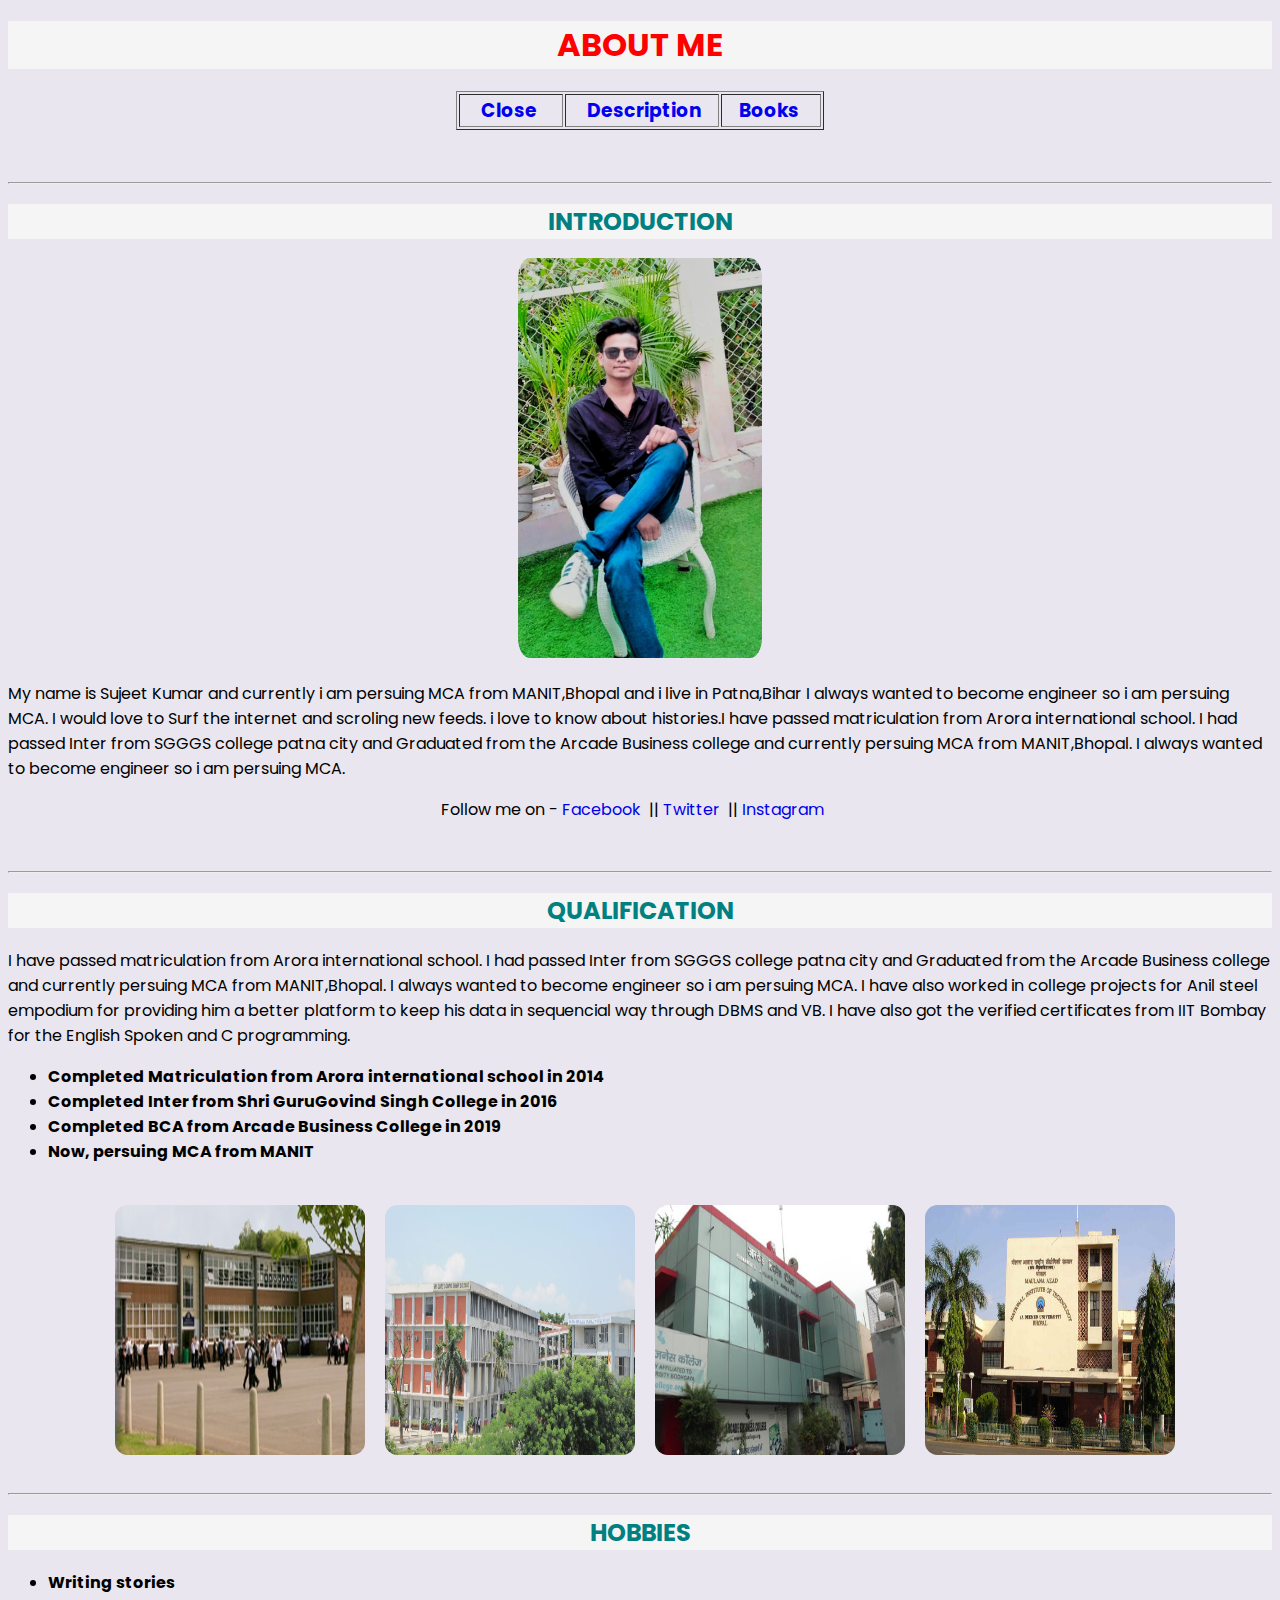
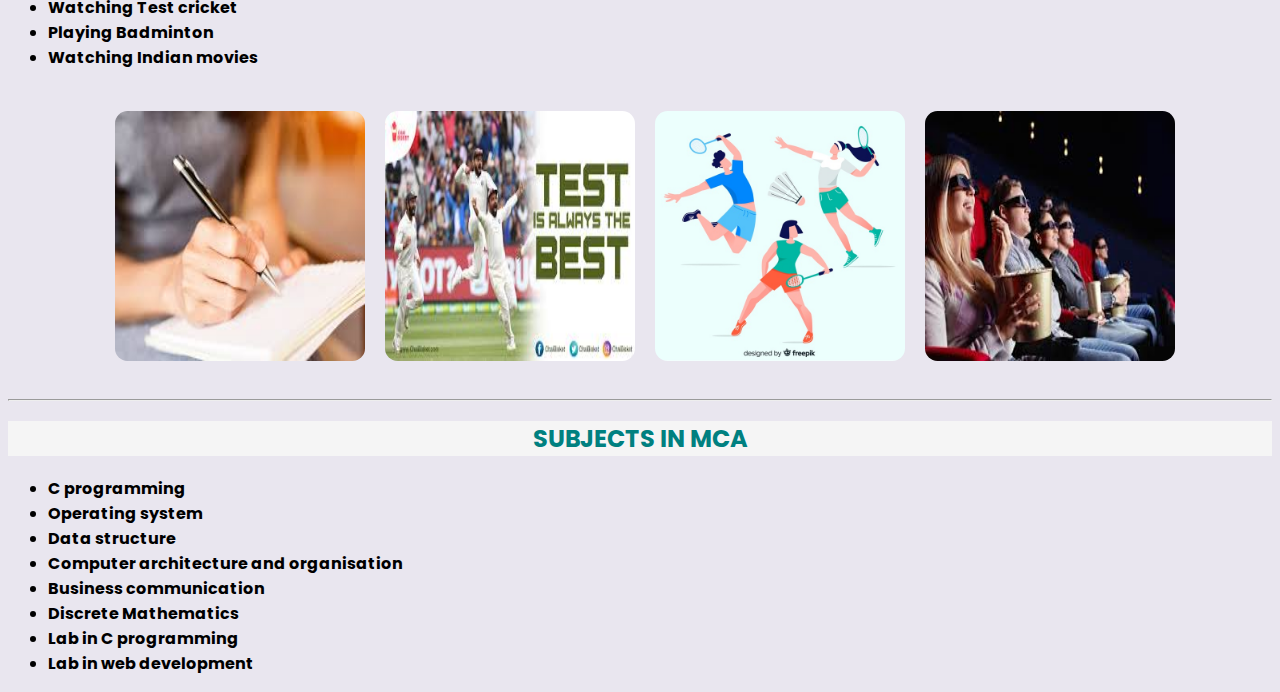
<file: index.html>
<!DOCTYPE html>
<html lang="en">
<head>
   <meta charset="UTF-8">
   <meta http-equiv="X-UA-Compatible" content="IE=edge">
   <meta name="viewport" content="width=device-width, initial-scale=1.0">
   <title>About me </title>
   <link rel="stylesheet" href="./public/css/style.css">
   <link rel="preconnect" href="https://fonts.gstatic.com">
<link href="https://fonts.googleapis.com/css2?family=Poppins:wght@300&display=swap" rel="stylesheet">
<style>
   a{
      text-decoration: none;
   }
</style>
</head>
<body>
   <div class="about">
   <h1 text align="center"> ABOUT ME </h1>
    <h3> <center> <table border="1"> </center>
      <tr>
         <td> <a href="JavaScript:window.close()">  &nbsp; &nbsp; &nbsp;Close  &nbsp; &nbsp; &nbsp;</a></td>
         <td> <a href="./about2.html" target="_blank"> &nbsp;&nbsp; &nbsp;  Description&nbsp;&nbsp; &nbsp;</a> </td>
         <td> <a href="./book.html" target="_blank"> &nbsp; &nbsp;&nbsp;Books &nbsp;&nbsp; &nbsp; </a></td>
      </tr>
   </table> </h3>
   <br> <hr>
 <h2 text align="center"> INTRODUCTION </h2>

 <center> <img src="./public/images/pic.jpg" alt="this is an image" height="400"> </center>
 <p> My name is Sujeet Kumar and currently i am persuing MCA from MANIT,Bhopal and i live in Patna,Bihar I always wanted to become engineer so i am persuing MCA. I would love to Surf the internet and scroling new feeds. i love to know about histories.I have passed matriculation from Arora international school. I had passed Inter from SGGGS college patna city and Graduated from the Arcade Business college and currently persuing MCA from MANIT,Bhopal. I always wanted to become engineer so i am persuing MCA. </p>
 <center><p> Follow me on -<a href="https://www.facebook.com/winnersujeet" target="_blank"> Facebook </a>&nbsp;||
   <a href="https://www.twitter.com/winnersujeet" target="_blank"> Twitter </a>&nbsp;||
   <a href="https://www.instagram.com/sujeet__guptaa" target="_blank"> Instagram </a> &nbsp; &nbsp;</p></center>
 <br> <hr> 
 
 <h2 text align="center"> QUALIFICATION </h2> 
<p> I have passed matriculation from Arora international school. I had passed Inter from SGGGS college patna city and Graduated from the Arcade Business college and currently persuing MCA from MANIT,Bhopal. I always wanted to become engineer so i am persuing MCA. I have also worked in college projects for Anil steel empodium for providing him a better platform to keep his data in sequencial way through DBMS and VB. I have also got the verified certificates from IIT Bombay for the English Spoken and C programming.</p>
<ul>
   <li> <b>Completed Matriculation from Arora international school in 2014 </b></li>
    <li><b>Completed Inter from Shri GuruGovind Singh College in 2016</b></li>
   <li><b>Completed BCA from Arcade Business College in 2019</b></li>
   <li><b>Now, persuing MCA from MANIT</b></li>
</ul>
 <!-- <center><table border="1">
   <thead>
      <img src="./public/images/school1.png" alt="this is an image" height="300" width="300"> &nbsp; &nbsp;
   </thead>
   <thead> <img src="./public/images/sggs.jpeg" alt="this is an image" height="300" width="300">  &nbsp; &nbsp;
   </thead>
 <img src="./public/images/arcade.jpg" alt="this is an image" height="300" width="300">  &nbsp; &nbsp;
</thead>
 <img src="./public/images/manit.jpg" alt="this is an image" height="300" width="300"> 
</thead>
</table> </center> -->
<div class="galleryContainer">
   <div class="imgCont">
      <img class="responsive-img" alt="image 1" src="./public/images/school1.png">
   </div>
   <div class="imgCont">
      <img class="responsive-img" alt="image 1" src="./public/images/sggs.jpeg">
   </div>
   <div class="imgCont">
      <img class="responsive-img" alt="image 1" src="./public/images/arcade.jpg">
   </div>
   <div class="imgCont">
      <img class="responsive-img" alt="image 1" src="./public/images/manit.jpg">
   </div>
</div>
      <br> <hr>  
      
    <h2 text align="center"> HOBBIES </h2> 
   <ul>
   <li> <b>Writing stories </b> </li>
   <li><b>Watching Test cricket  </b></li>
   <li> <b>Playing Badminton </b></li>
   <li><b> Watching Indian movies </b></li>
   </ul>
   <!-- <center><table border="1">
      <thead>
         <img src="./public/images/write.jpg" alt="this is an image" height="300" width="300"> &nbsp; &nbsp;
      </thead>
      <thead> 
         <img src="./public/images/test.jpg" alt="this is an image" height="300" width="300">  &nbsp; &nbsp;
      </thead>
    <img src="./public/images/badmintion.jpg" alt="this is an image" height="300" width="300">  &nbsp; &nbsp;
   </thead>
    <img src="./public/images/movies.jpg" alt="this is an image" height="300" width="300"> 
   </thead>
   </table> </center> -->
   <div class="galleryContainer">
      <div class="imgCont">
         <img class="responsive-img" alt="image 1" src="./public/images/write.jpg">
      </div>
      <div class="imgCont">
         <img class="responsive-img" alt="image 1" src="./public/images/test.jpg">
      </div>
      <div class="imgCont">
         <img class="responsive-img" alt="image 1" src="./public/images/badmintion.jpg">
      </div>
      <div class="imgCont">
         <img class="responsive-img" alt="image 1" src="./public/images/movies.jpg">
      </div>
   </div>
   <br> <hr>
   <div class="mca">
     <a href="./about2.html" target="_blank"> <h2><center> SUBJECTS IN MCA </center></h2> </a> 
   <ul>
      <li><b>C programming </b> </li>
      <li><b>Operating system  </b> </li>
      <li><b> Data structure </b> </li>
      <li><b> Computer architecture and organisation</b> </li>
      <li><b>Business communication </b> </li>
      <li><b> Discrete Mathematics </b> </li>
      <li><b> Lab in C programming </b> </li>
      <li><b> Lab in web development  </b> </li>
     
   </ul>
</div>
</body>
</html>
</file>
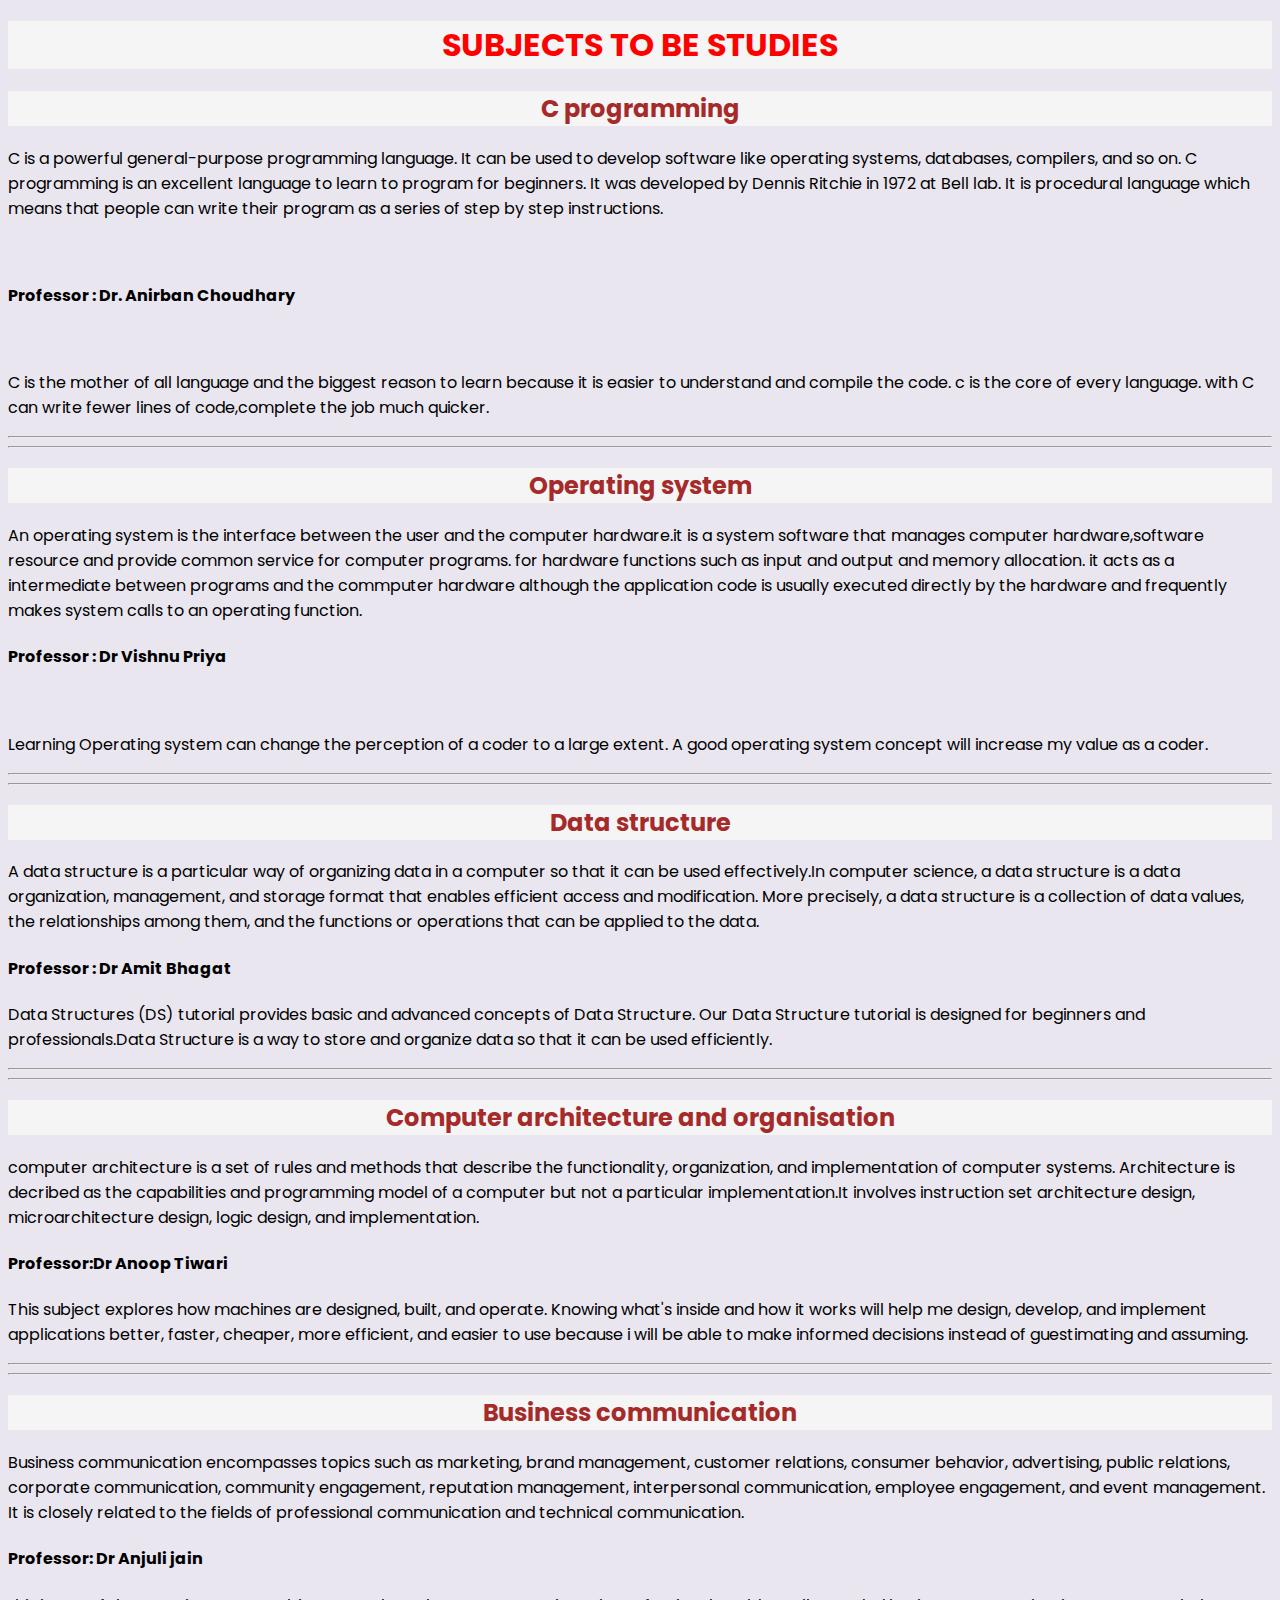
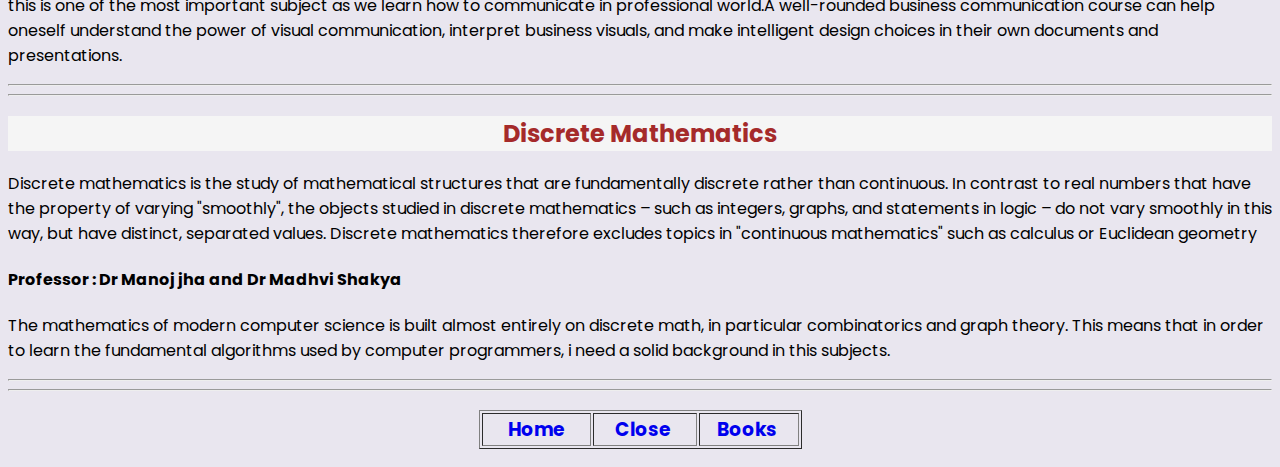
<file: about2.html>
<!DOCTYPE html>
<html lang="en">
<head>
   <meta charset="UTF-8">
   <meta http-equiv="X-UA-Compatible" content="IE=edge">
   <meta name="viewport" content="width=device-width, initial-scale=1.0">
   <title>Teacher section</title>
   <link rel="stylesheet" href="./public/css/style2.css">
   <link rel="preconnect" href="https://fonts.gstatic.com">
<link href="https://fonts.googleapis.com/css2?family=Poppins:wght@300&display=swap" rel="stylesheet">
<style>
   a{
      text-decoration: none;
   }
</style>
</head>
<body>
  </a>
   <div>
     <center> <h1> SUBJECTS TO BE STUDIES</h1></center>
      <center><h2> C programming</h2></center>
   
      <p>C is a powerful general-purpose programming language. It can be used to develop software like operating systems, databases, compilers, and so on. C programming is an excellent language to learn to program for beginners. It was developed by Dennis Ritchie in 1972 at Bell lab. It is procedural language which means that people can write their program as a series of step by step instructions.</p> <br>

     <h4>  Professor : Dr. Anirban Choudhary</h4> <br>
         <p>C is the mother of all language and the biggest reason to learn because it is easier to understand and compile the code. c is the core of every language. with C can write fewer lines of code,complete the job much quicker.</p>
   </div>
   <hr> <hr>
   <div>
      
      <center><h2>Operating system</h2></center>
   
      <p>An operating system is the interface between the user and the computer hardware.it is a system software that manages computer hardware,software resource and provide common service for computer programs. for hardware functions such as input and output and memory allocation. it acts as a intermediate between programs and the commputer hardware although the application code is usually executed directly by the hardware and frequently makes system calls to an operating function.</p>
      <h4> Professor : Dr Vishnu Priya </h4> <br>
   <p> Learning Operating system can change the perception of a coder to a large extent. A good operating system concept will increase my value as a coder.</p>
   </div> <hr> <hr>
   <div>
   
      <center><h2> Data structure</h2></center>
   
      <p> A data structure is a particular way of organizing data in a computer so that it can be used effectively.In computer science, a data structure is a data organization, management, and storage format that enables efficient access and modification. More precisely, a data structure is a collection of data values, the relationships among them, and the functions or operations that can be applied to the data. </p>
      <h4> Professor : Dr Amit Bhagat</h4>

   <p>Data Structures (DS) tutorial provides basic and advanced concepts of Data Structure. Our Data Structure tutorial is designed for beginners and professionals.Data Structure is a way to store and organize data so that it can be used efficiently.</p>
</div> <hr> <hr>
<div>
   
   <center> <h2>Computer architecture and organisation </h2></center>

   <p> computer architecture is a set of rules and methods that describe the functionality, organization, and implementation of computer systems. Architecture is decribed as the capabilities and programming model of a computer but not a particular implementation.It involves instruction set architecture design, microarchitecture design, logic design, and implementation.</p>
   <h4> Professor:Dr Anoop Tiwari</h4>
   <p>This subject explores how machines are designed, built, and operate. Knowing what's inside and how it works will help me design, develop, and implement applications better, faster, cheaper, more efficient, and easier to use because i will be able to make informed decisions instead of guestimating and assuming.</p>
</div> <hr> <hr> 
<div>
   
<center> <h2> Business communication </h2></center>

<p>Business communication encompasses topics such as marketing, brand management, customer relations, consumer behavior, advertising, public relations, corporate communication, community engagement, reputation management, interpersonal communication, employee engagement, and event management. It is closely related to the fields of professional communication and technical communication.</p>
<h4>Professor: Dr Anjuli jain</h4>
<p>this is one of the most important subject as we learn how to communicate in professional world.A well-rounded business communication course can help oneself understand the power of visual communication, interpret business visuals, and make intelligent design choices in their own documents and presentations.</p>
</div> <hr> <hr>
<div>
   
   <center><h2> Discrete Mathematics </h2></center>

   <p> Discrete mathematics is the study of mathematical structures that are fundamentally discrete rather than continuous. In contrast to real numbers that have the property of varying "smoothly", the objects studied in discrete mathematics – such as integers, graphs, and statements in logic – do not vary smoothly in this way, but have distinct, separated values. Discrete mathematics therefore excludes topics in "continuous mathematics" such as calculus or Euclidean geometry</p>
   <h4>Professor : Dr Manoj jha and Dr Madhvi Shakya</h4>
   <p>The mathematics of modern computer science is built almost entirely on discrete math, in particular combinatorics and graph theory. This means that in order to learn the fundamental algorithms used by computer programmers, i need a solid background in this subjects.</p>
</div>
<hr> <hr>
<h3> <center> <table border="1"> </center>
   <tr>
      <td>  <a href="index.html" target="_blank"> &nbsp; &nbsp; &nbsp; Home &nbsp; &nbsp; &nbsp; </td>
      <td> <a href="JavaScript:window.close()">  &nbsp; &nbsp; &nbsp;Close  &nbsp; &nbsp; &nbsp;</a></td>
      <td> <a href="book.html" target="_blank"> &nbsp; &nbsp;&nbsp;Books &nbsp;&nbsp; &nbsp; </a></td>
   </tr>
</table> </h3>
</body>
</html>
</file>
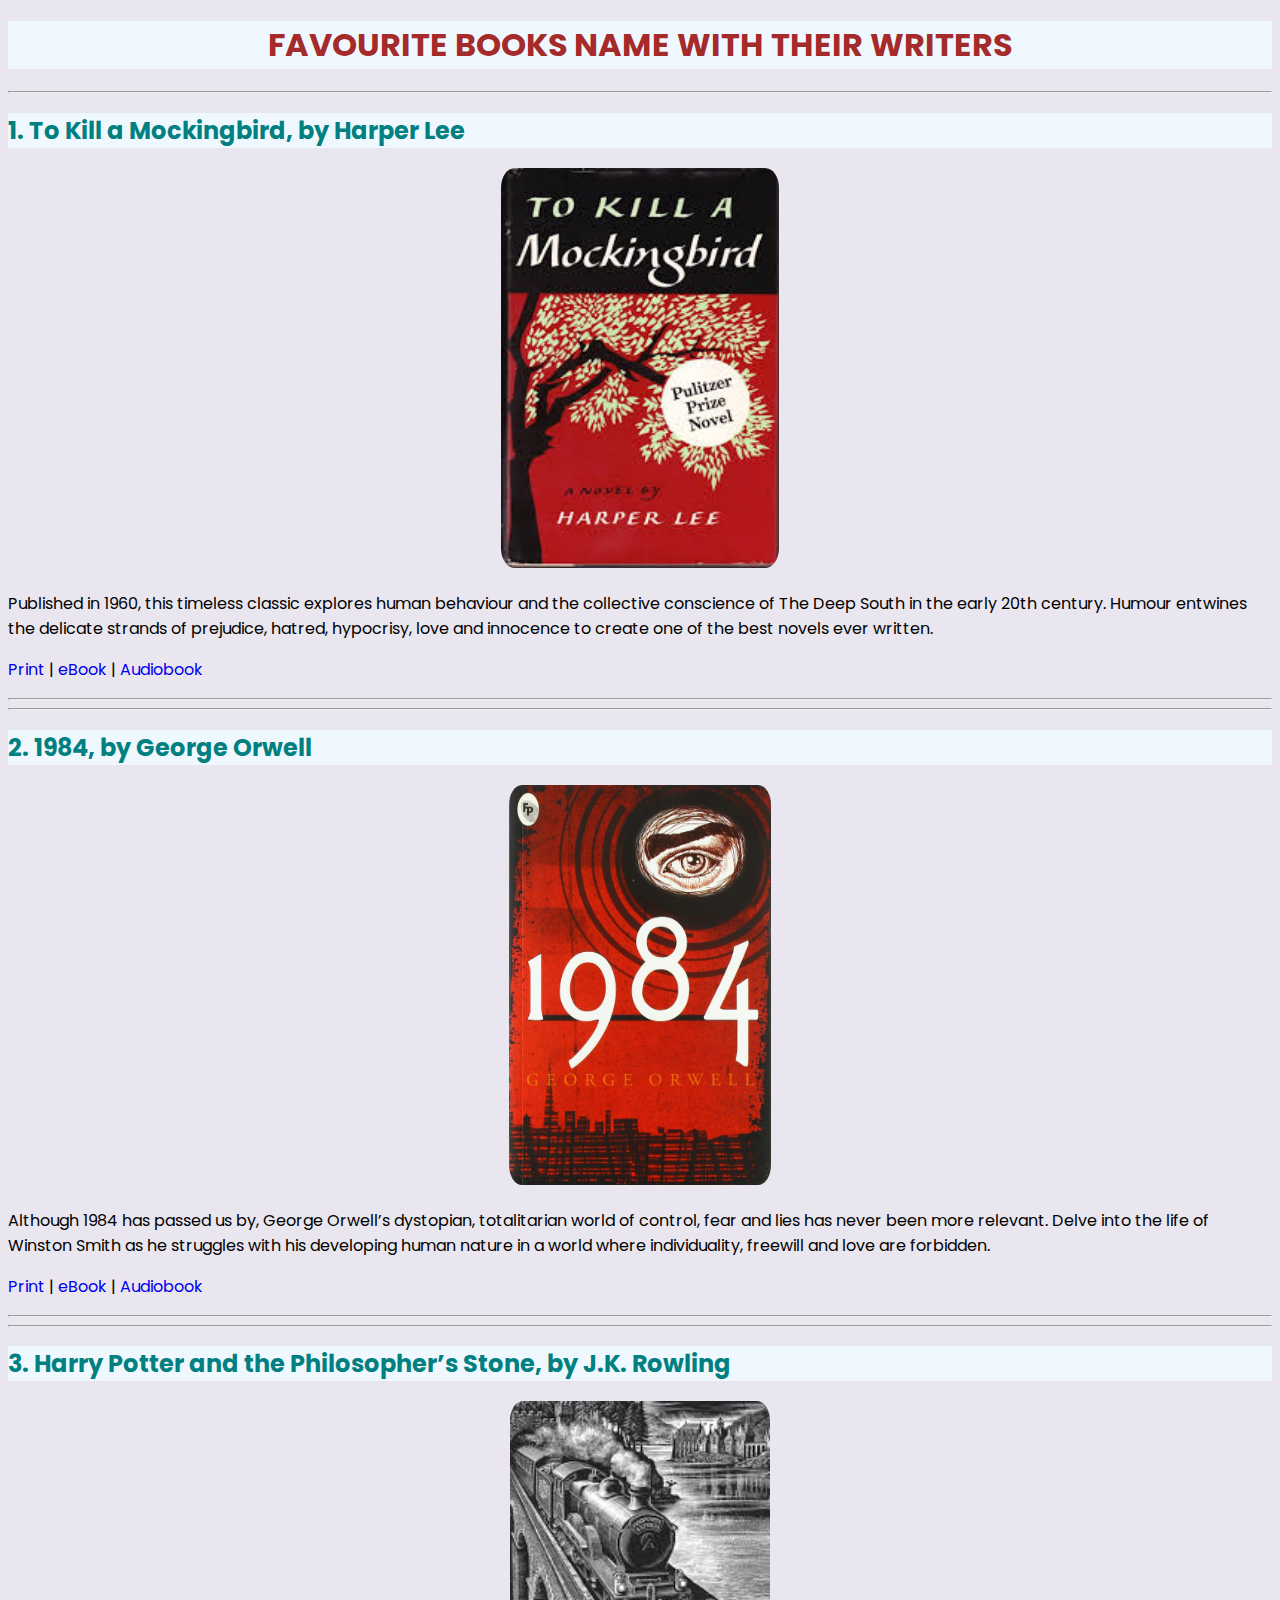
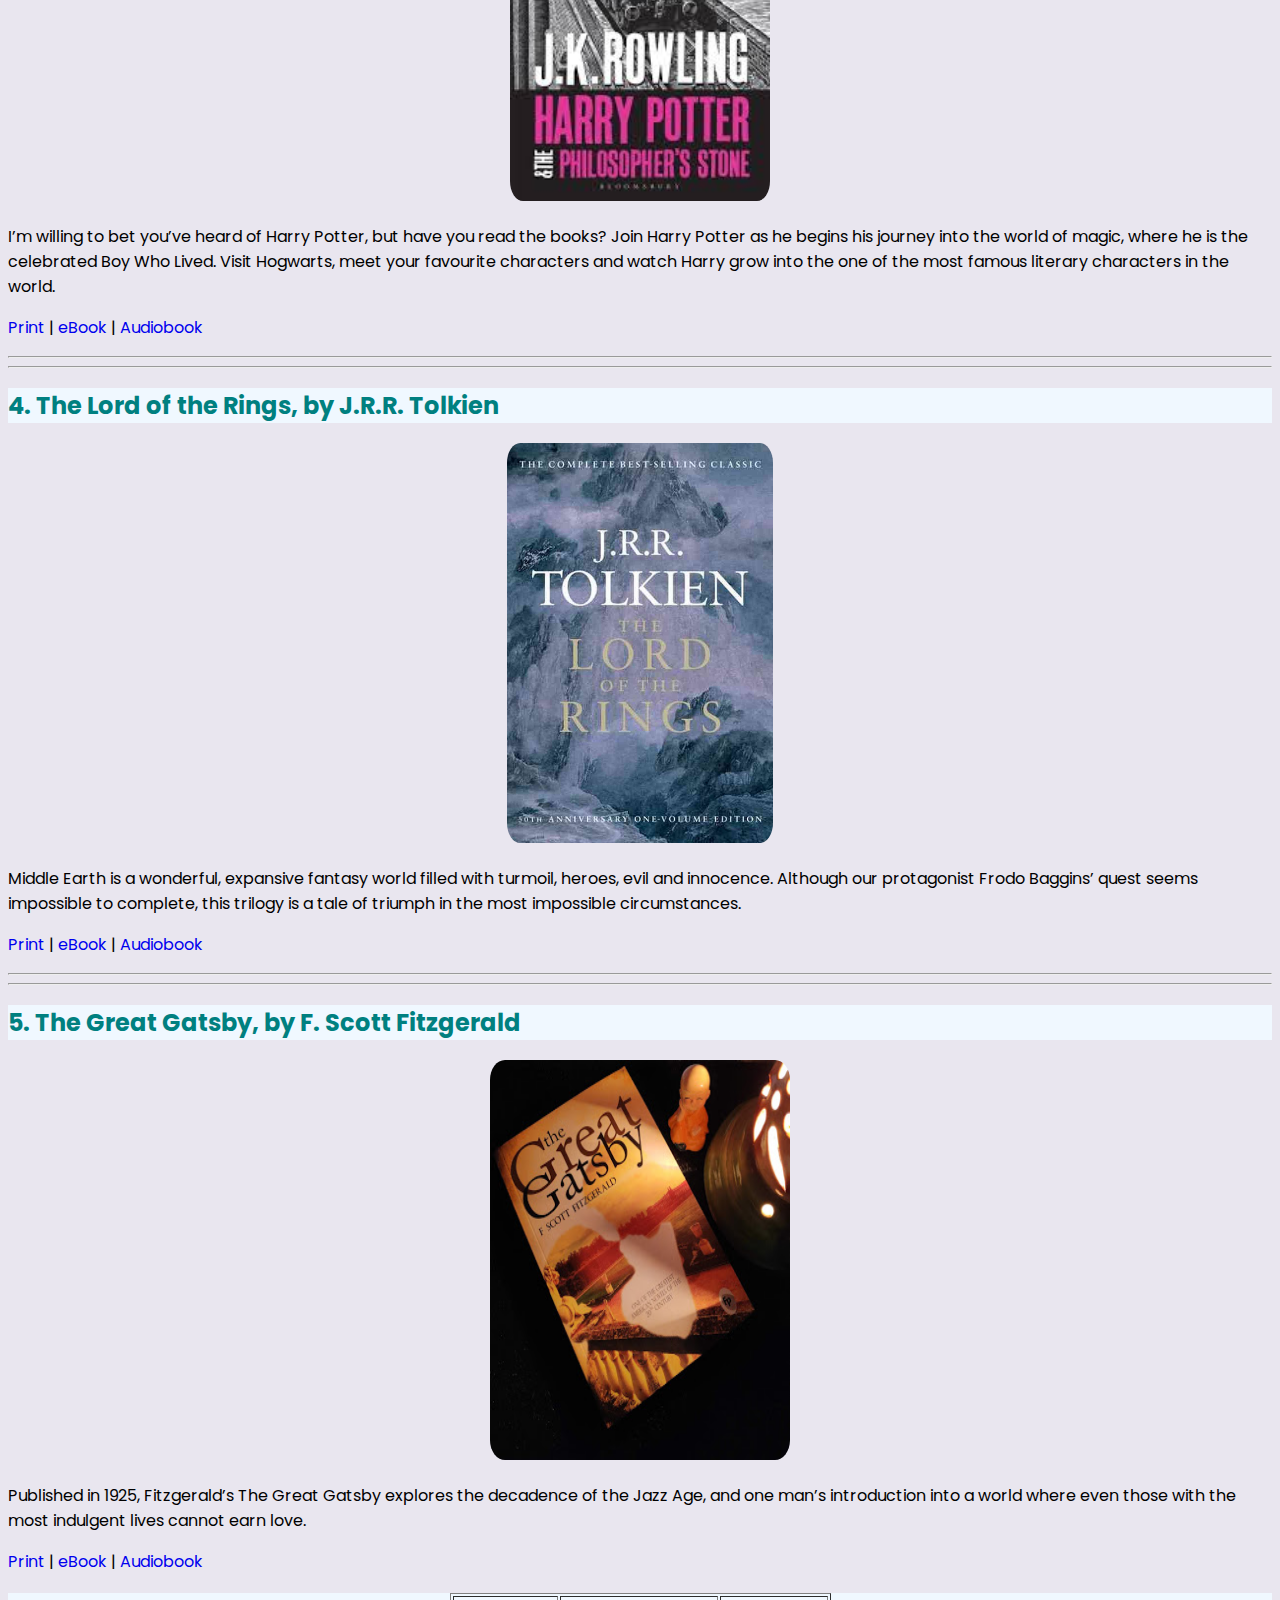
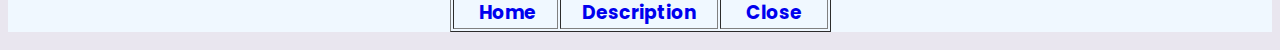
<file: book.html>
<!DOCTYPE html>
<html lang="en">
<head>
   <meta charset="UTF-8">
   <meta http-equiv="X-UA-Compatible" content="IE=edge">
   <meta name="viewport" content="width=device-width, initial-scale=1.0">
   <title>books</title>
   <link rel="stylesheet" href="./public/css/style4.css">
   <link rel="preconnect" href="https://fonts.gstatic.com">
<link href="https://fonts.googleapis.com/css2?family=Poppins:wght@300&display=swap" rel="stylesheet">
<style>
   a{
      text-decoration: none;
   }
</style>
</head>
<body>
   <div class="header">
   <center><h1> FAVOURITE BOOKS NAME WITH THEIR WRITERS </h1></center>
</div>
   <hr>
   <div class="header2">
      <h2> 1. To Kill a Mockingbird, by Harper Lee</h2>
   </div>
     <center> <img src="./public/images/harper.jpg" alt="this is an image" height="400"> </center>
   <p> Published in 1960, this timeless classic explores human behaviour and the collective conscience of The Deep South in the early 20th century. Humour entwines the delicate strands of prejudice, hatred, hypocrisy, love and innocence to create one of the best novels ever written.</p>
   <p><a href="https://www.amazon.com/dp/0060935464?tag=s7621-20">Print</a> | <a href="https://www.amazon.com/dp/B00K1XOV5G?tag=s7621-20">eBook</a> | <a href="https://www.amazon.com/dp/B00K1HPPXO/ref=tmm_aud_swatch_0?_encoding=UTF8&amp;qid=1504235797&amp;sr=8-1?tag=s7621-20">Audiobook</a></p>
   <hr> <hr>
   <div class="header2">
   <h2> 2. 1984, by George Orwell</h2>
</div>
   <center> <img src="./public/images/george.jpg" height="400">    </center>
   <p>Although 1984 has passed us by, George Orwell’s dystopian, totalitarian world of control, fear and lies has never been more relevant. Delve into the life of Winston Smith as he struggles with his developing human nature in a world where individuality, freewill and love are forbidden.</p>
   <p><a href="https://www.amazon.com/dp/0822235927?tag=s7621-20">Print</a> | <a href="https://www.amazon.com/dp/B008DM45VC?tag=s7621-20">eBook</a> | <a href="https://www.amazon.com/dp/B018Y9OI1U?tag=s7621-20">Audiobook</a></p>
  
   <hr> <hr>
   <div class="header2">
      <h2> 3. Harry Potter and the Philosopher’s Stone, by J.K. Rowling</h2>
   </div>
      <center> <img src="./public/images/harry.jpg" height="400"> </center>
      <p> I’m willing to bet you’ve heard of Harry Potter, but have you read the books? Join Harry Potter as he begins his journey into the world of magic, where he is the celebrated Boy Who Lived. Visit Hogwarts, meet your favourite characters and watch Harry grow into the one of the most famous literary characters in the world.</p>
      <p><a href="https://www.amazon.com/dp/059035342X?tag=s7621-20">Print</a> | <a href="https://www.amazon.com/dp/B019PIOJYU?tag=s7621-20">eBook</a> | <a href="https://www.amazon.com/dp/B017V54CEQ?tag=s7621-20">Audiobook</a></p>
      <hr><hr>
      <div class="header2">
      <h2>4. The Lord of the Rings, by J.R.R. Tolkien</h2>
   </div>
      <center> <img src="./public/images/jrr.jpg" height="400"></center>
      <p> Middle Earth is a wonderful, expansive fantasy world filled with turmoil, heroes, evil and innocence. Although our protagonist Frodo Baggins’ quest seems impossible to complete, this trilogy is a tale of triumph in the most impossible circumstances. </p>
      <p><a href="https://www.amazon.com/dp/0544003411?tag=s7621-20">Print</a> | <a href="https://www.amazon.com/dp/B002RI9176?tag=s7621-20">eBook</a> | <a href="https://www.amazon.com/dp/B01K3LIUNO?tag=s7621-20">Audiobook</a></p>
      <hr> <hr>
      <div class="header2">
      <h2> 5. The Great Gatsby, by F. Scott Fitzgerald</h2>
   </div>
      <center> <img src="./public/images/great.jpg" height="400" width="300"></center>
      <p> Published in 1925, Fitzgerald’s The Great Gatsby explores the decadence of the Jazz Age, and one man’s introduction into a world where even those with the most indulgent lives cannot earn love.</p>
      <p><a href="https://www.amazon.com/dp/1781396833?tag=s7621-20">Print</a> | <a href="https://www.amazon.com/dp/B00EJRPZEQ?tag=s7621-20">eBook</a> | <a href="https://www.amazon.com/dp/B00435MT3E?tag=s7621-20">Audiobook</a></p>
      <div class="header">
         <h3>
      <center> <table border="1"> </center>
         <tr>
            <td>  <a href="index.html" target="_blank"> &nbsp; &nbsp; &nbsp; Home &nbsp;&nbsp; &nbsp;</a> </td>
            <td> <a href="about2.html" target="_blank"> &nbsp;&nbsp; &nbsp;  Description &nbsp;&nbsp; &nbsp;</a> </td>
            <td> <a href="JavaScript:window.close()">  &nbsp; &nbsp; &nbsp;  Close  &nbsp; &nbsp; &nbsp;</a></td>
         </tr>
      </table> 
   </h3>
   </div>
</body>
</html>
</file>
<file: public/css/style.css>
body{
   font-family: 'Poppins', sans-serif;
}  
body{
   background-color: #E9E6EF;
}
h2{  background-color: whitesmoke;
   color:teal;
}
h1{
   color:red;
   background-color: whitesmoke;
}

img {
   border-radius: 5%;
 }

 .galleryContainer{
   display: flex;
   flex-flow: row wrap;
   justify-content: center;
   align-items: center;
 }

 .imgCont{
    width: 250px;
    height: 250px;
    margin: 15px 10px;
    box-sizing: border-box;
 }

 .imgCont:hover{
   width: 250px;
   height: 250px;
 }

 .imgCont:hover .responsive-img{
    border: 4px dashed #0c84ec;
    width: 100%;
    height:250px;
    margin: 10px 5px;
    
 }

 .responsive-img{
    width: 100%;
    height:250px;
    margin: 10px 5px;
 }
</file>
<file: public/css/style2.css>
body{
   font-family: 'Poppins', sans-serif;
   background-color: #E9E6EF;
}
h2{
   color:brown;
   background-color: whitesmoke;
}
h1{
   color:red;
   background-color: whitesmoke;
}
</file>
<file: public/css/style4.css>
body{
   font-family: 'Poppins', sans-serif;
   background-color: #E9E6EF;

      
    }
h2{
   color:teal;
}
img {
   border-radius: 5%;
 }
 .header{
    background-color: aliceblue;
    color:brown;
 }
 .header2{
   background-color: aliceblue;
    
 }
 h3{
    color:brown;
 }
</file>
